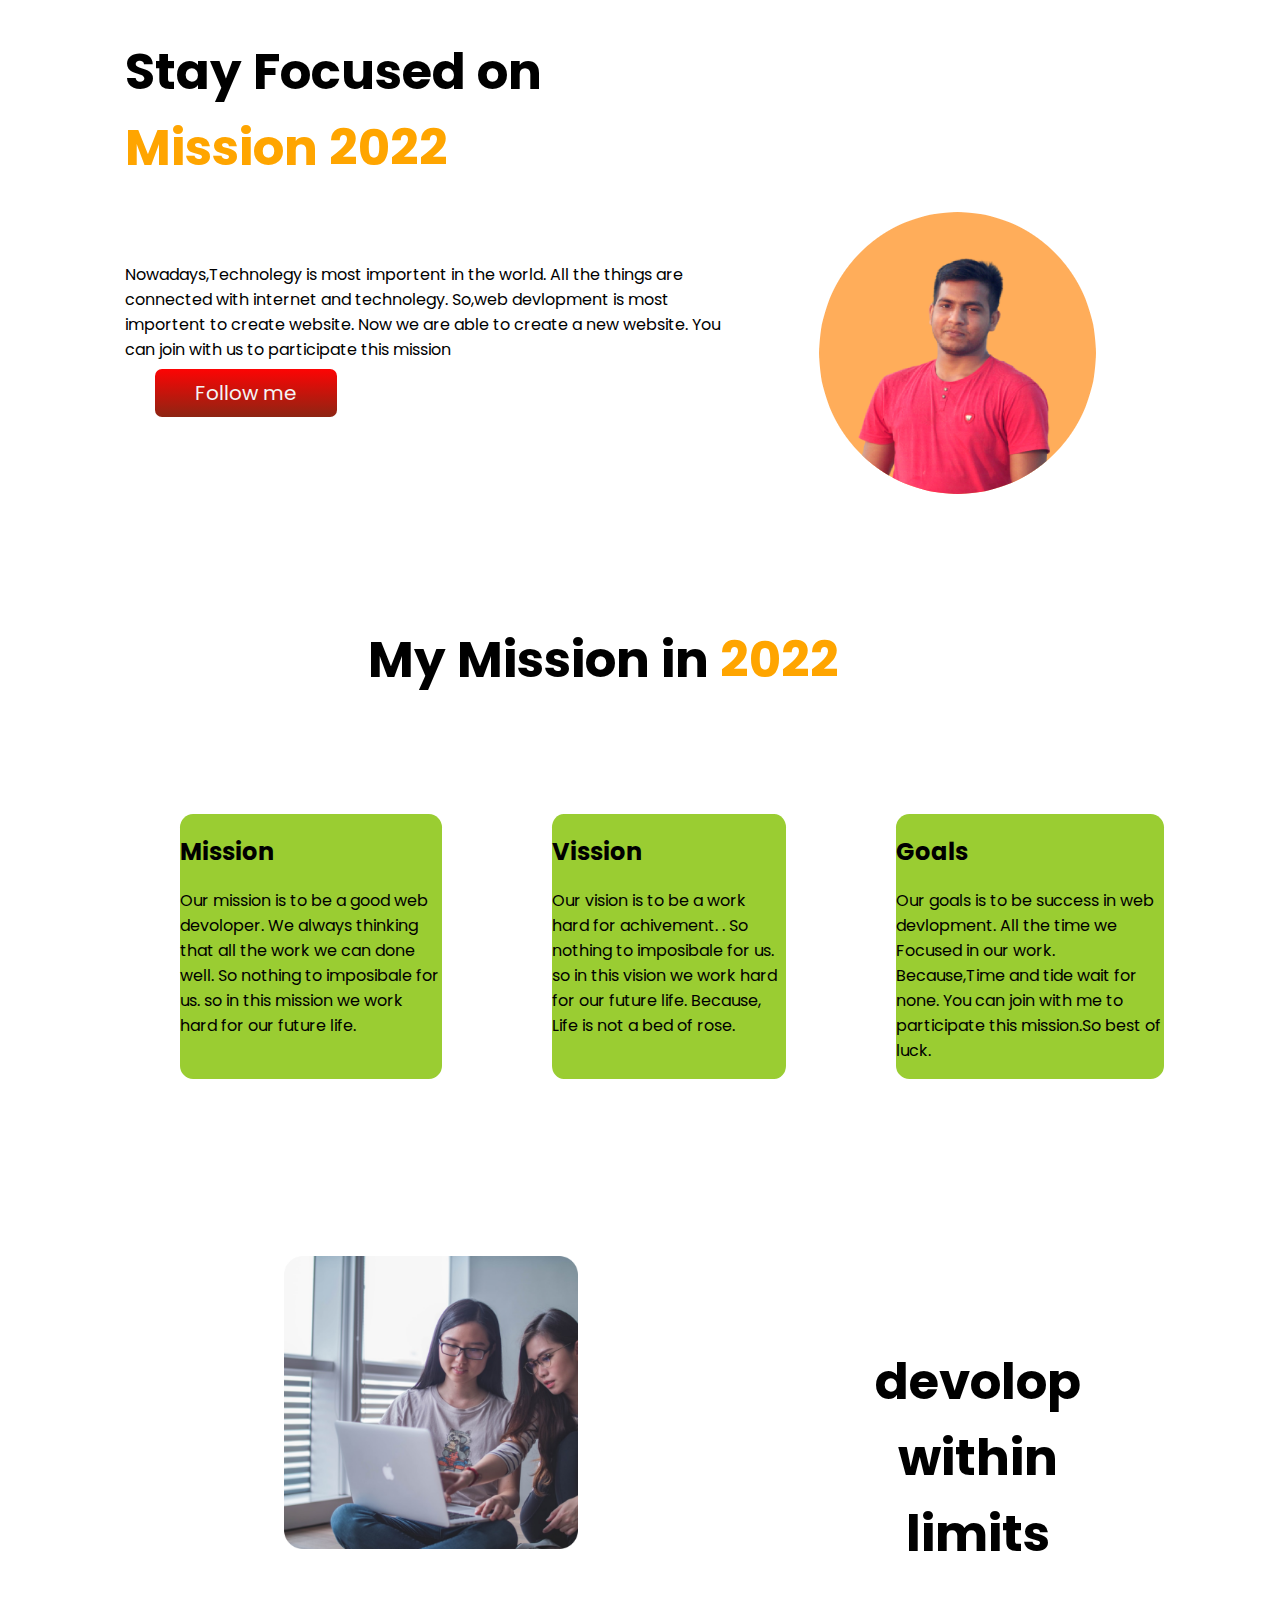
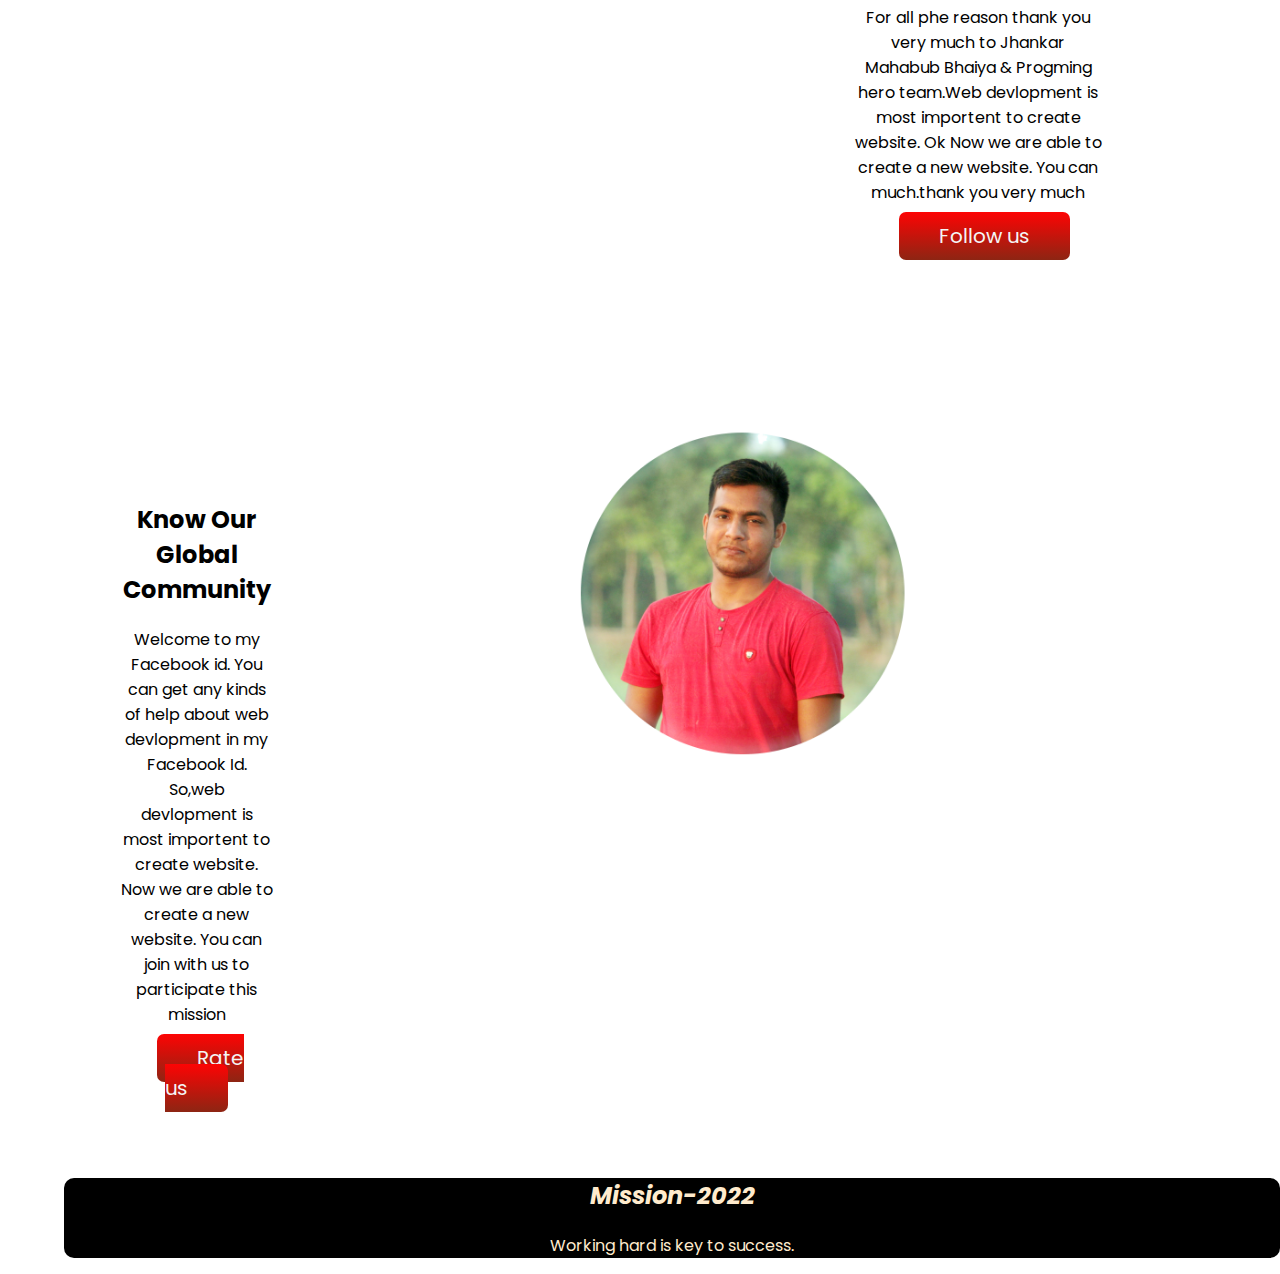
<file: index.html>
<!DOCTYPE html>
<html lang="en">

<head>
    <meta charset="UTF-8">
    <meta http-equiv="X-UA-Compatible" content="IE=edge">
    <meta name="viewport" content="width=device-width, initial-scale=1.0">
    <title>My Website portfolio</title>
    <link rel="preconnect" href="https://fonts.googleapis.com">
    <link rel="preconnect" href="https://fonts.gstatic.com" crossorigin>
    <link href="https://fonts.googleapis.com/css2?family=Poppins:wght@500&display=swap" rel="stylesheet">
    <link rel="stylesheet" href="style.css">
</head>

<body>
    <section class="project-one">
        <div>
            <h1 class="black">Stay Focused on</h1>
        </div>
        <div>
            <h1 class="red">Mission 2022</h1>
        </div>
    </section>
    <section class="project-two">
        <div class="first-one">
            <p>Nowadays,Technolegy is most importent in the world. All the things are connected with internet and
                technolegy.
                So,web devlopment is most importent to create website. Now we are able to create a new website. You can
                join
                with us to participate this mission </p>
            <a class="first-two" target="_blank" href="https://web.facebook.com/?_rdc=1&_rdr">Follow me</a>
        </div>
        <div class="first-photo">
            <img src="shape-3.png" alt="">
        </div>
    </section>
    <h1 class="gold"> My Mission in <span class="white">2022</span> </h1>
    <section class="project-three">
        <div class="fifth-one">
            <h2>
                Mission
            </h2>
            <p>
                Our mission is to be a good web devoloper. We always thinking that all the work we can done well. So
                nothing to imposibale for us. so
                in this mission we work hard for our future life.
            </p>
        </div>
        <div class="fifth-one">
            <h2> Vission</h2>
            <p>
                Our vision is to be a work hard for achivement. . So nothing to imposibale for us. so
                in this vision we work hard for our future life.
                Because, Life is not a bed of rose.
            </p>
        </div>
        <div class="fifth-one">
            <h2>
                Goals
            </h2>
            <p>
                Our goals is to be success in web devlopment.
                All the time we Focused in our work. Because,Time and tide wait for none. You can join with me to
                participate this mission.So best of luck.
            </p>
        </div>
    </section>
    <section class="project-four">
        <div class="second-photo">
            <img class="photo-two" src="coding.png" alt="">
        </div>
        <div class="first-one">
            <h1>devolop within limits</h1>
            <p> For all phe reason thank you very much to Jhankar Mahabub Bhaiya & Progming hero team.Web devlopment
                is most importent to create website. Ok Now we are
                able to create a new website. You can much.thank you very much</p>
            <a class="first-two" target="_blank" href="https://web.facebook.com/?_rdc=1&_rdr">Follow us</a>
        </div>
    </section>
    <section>
    </section>
    <section class="project-five">
        <div class="first-one">
            <h2>
                Know Our Global Community
            </h2>
            <p>Welcome to my Facebook id. You can get any kinds of help about web devlopment in my Facebook Id.
                So,web devlopment is most importent to create website. Now we are able to create a new website. You can
                join with us to participate this mission </p>
            <a class="first-two" target="_blank" href="https://web.facebook.com/?_rdc=1&_rdr">Rate us</a>
        </div>
        <div class="last-photo">
            <img src="mazedul islam.jpg" alt="">
        </div>
    </section>
    <footer>
        <h2><i>Mission-2022</i></h2>
        <p>Working hard is key to success.</p>
    </footer>
</body>

</html>
</file>
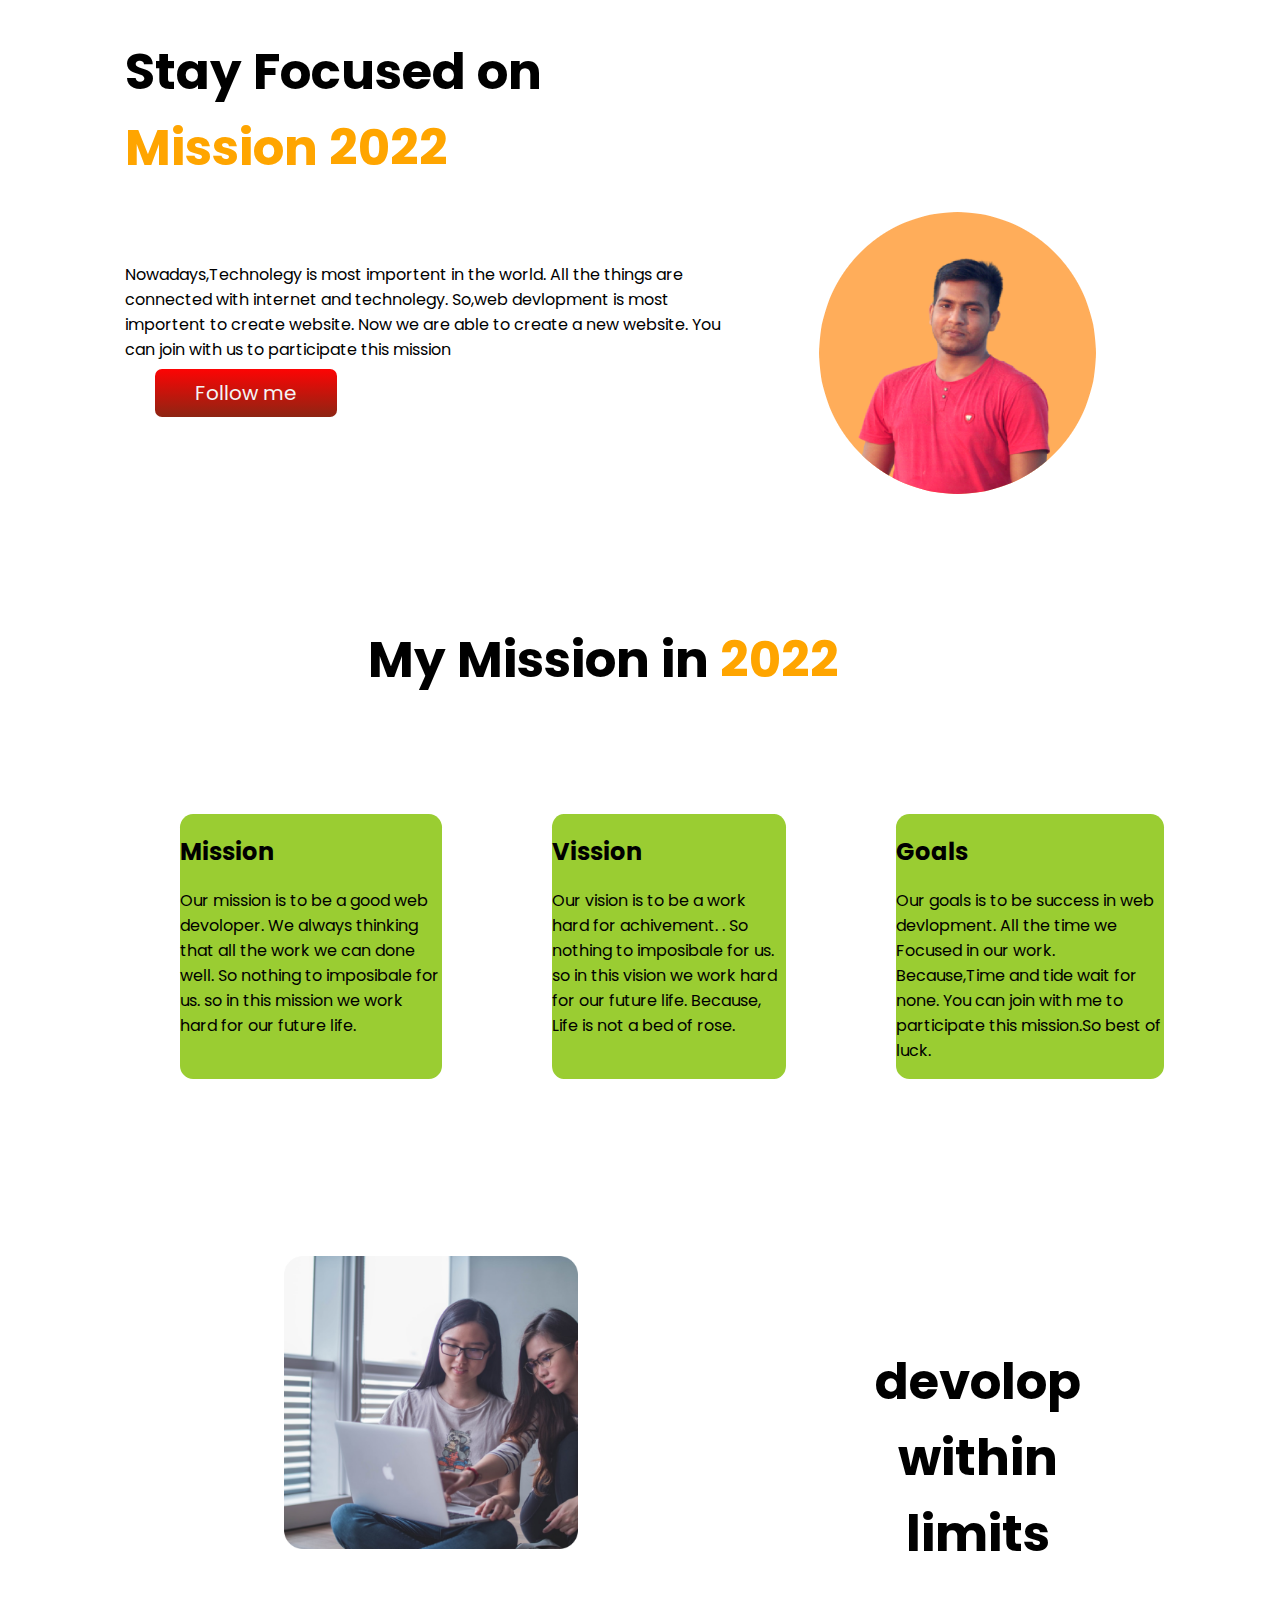
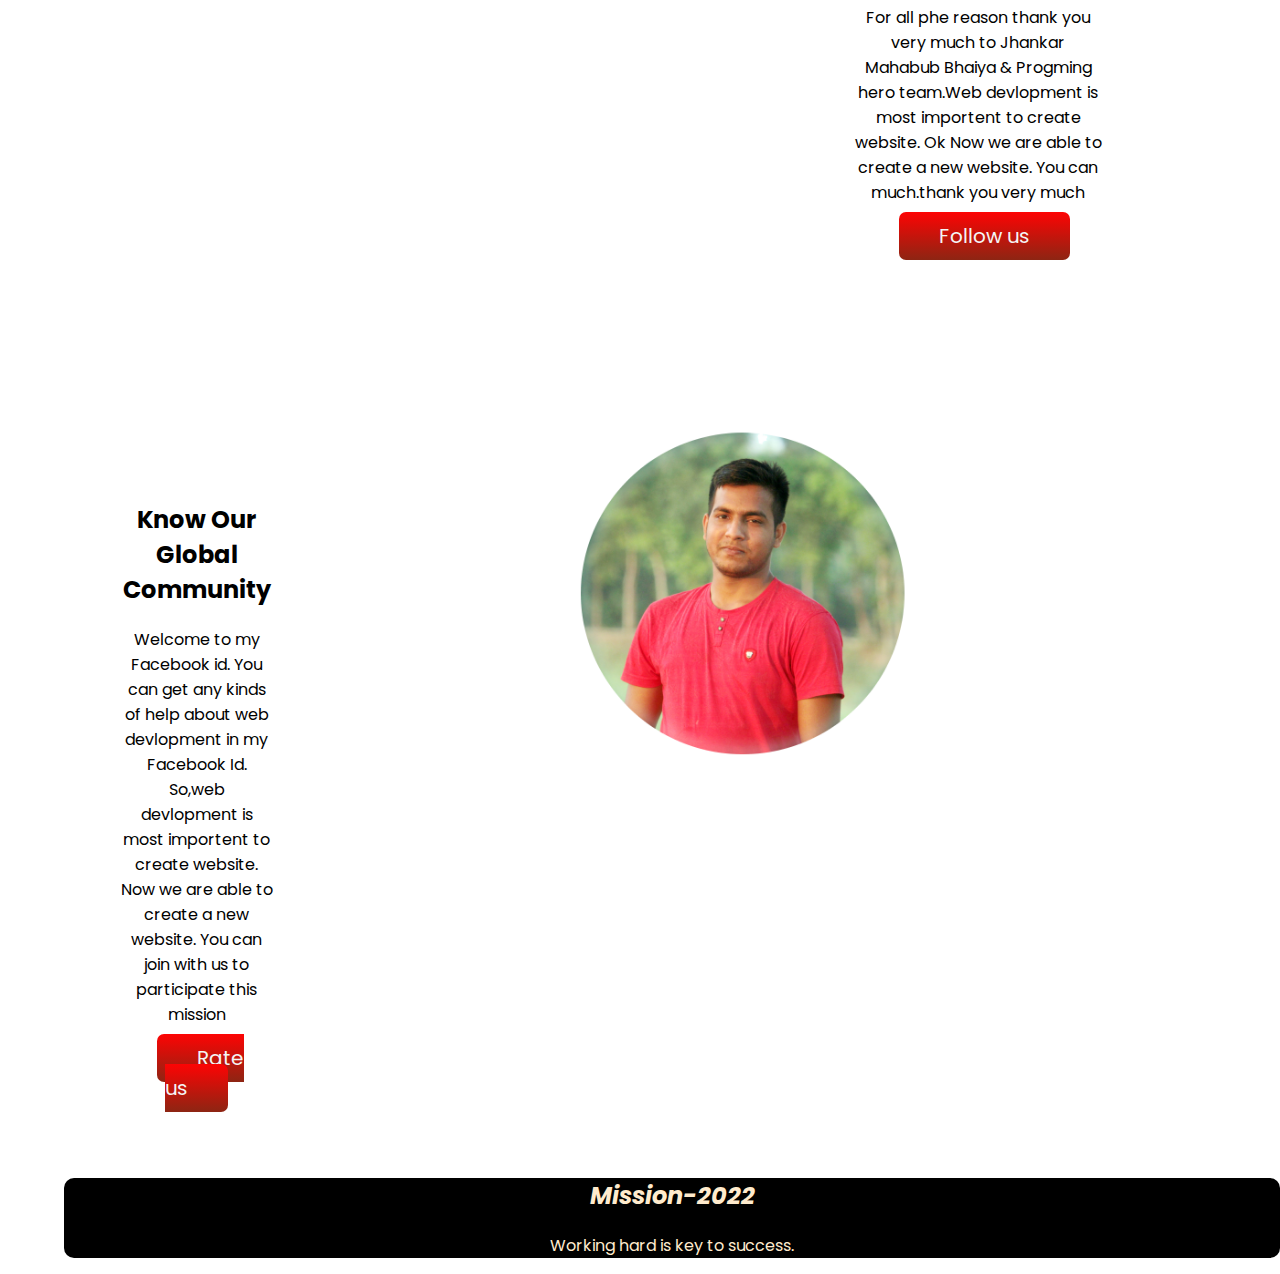
<file: indrx.html>
<!DOCTYPE html>
<html lang="en">

<head>
    <meta charset="UTF-8">
    <meta http-equiv="X-UA-Compatible" content="IE=edge">
    <meta name="viewport" content="width=device-width, initial-scale=1.0">
    <title>My Website portfolio</title>
    <link rel="preconnect" href="https://fonts.googleapis.com">
    <link rel="preconnect" href="https://fonts.gstatic.com" crossorigin>
    <link href="https://fonts.googleapis.com/css2?family=Poppins:wght@500&display=swap" rel="stylesheet">
    <link rel="stylesheet" href="style.css">
</head>

<body>
    <section class="project-one">
        <div>
            <h1 class="black">Stay Focused on</h1>
        </div>
        <div>
            <h1 class="red">Mission 2022</h1>
        </div>
    </section>
    <section class="project-two">
        <div class="first-one">
            <p>Nowadays,Technolegy is most importent in the world. All the things are connected with internet and
                technolegy.
                So,web devlopment is most importent to create website. Now we are able to create a new website. You can
                join
                with us to participate this mission </p>
            <a class="first-two" target="_blank" href="https://web.facebook.com/?_rdc=1&_rdr">Follow me</a>
        </div>
        <div class="first-photo">
            <img src="shape-3.png" alt="">
        </div>
    </section>
    <h1 class="gold"> My Mission in <span class="white">2022</span> </h1>
    <section class="project-three">
        <div class="fifth-one">
            <h2>
                Mission
            </h2>
            <p>
                Our mission is to be a good web devoloper. We always thinking that all the work we can done well. So
                nothing to imposibale for us. so
                in this mission we work hard for our future life.
            </p>
        </div>
        <div class="fifth-one">
            <h2> Vission</h2>
            <p>
                Our vision is to be a work hard for achivement. . So nothing to imposibale for us. so
                in this vision we work hard for our future life.
                Because, Life is not a bed of rose.
            </p>
        </div>
        <div class="fifth-one">
            <h2>
                Goals
            </h2>
            <p>
                Our goals is to be success in web devlopment.
                All the time we Focused in our work. Because,Time and tide wait for none. You can join with me to
                participate this mission.So best of luck.
            </p>
        </div>
    </section>
    <section class="project-four">
        <div class="second-photo">
            <img class="photo-two" src="coding.png" alt="">
        </div>
        <div class="first-one">
            <h1>devolop within limits</h1>
            <p> For all phe reason thank you very much to Jhankar Mahabub Bhaiya & Progming hero team.Web devlopment
                is most importent to create website. Ok Now we are
                able to create a new website. You can much.thank you very much</p>
            <a class="first-two" target="_blank" href="https://web.facebook.com/?_rdc=1&_rdr">Follow us</a>
        </div>
    </section>
    <section>
    </section>
    <section class="project-five">
        <div class="first-one">
            <h2>
                Know Our Global Community
            </h2>
            <p>Welcome to my Facebook id. You can get any kinds of help about web devlopment in my Facebook Id.
                So,web devlopment is most importent to create website. Now we are able to create a new website. You can
                join with us to participate this mission </p>
            <a class="first-two" target="_blank" href="https://web.facebook.com/?_rdc=1&_rdr">Rate us</a>
        </div>
        <div class="last-photo">
            <img src="mazedul islam.jpg" alt="">
        </div>
    </section>
    <footer>
        <h2><i>Mission-2022</i></h2>
        <p>Working hard is key to success.</p>
    </footer>
</body>

</html>
</file>
<file: style.css>
.red{
    color: orange;
    margin-bottom: 0%;
    margin-top: 0%;
    margin-left: 5%;
}
.black{
margin-bottom: 0%;
margin-left: 5%;
}
h1{
    font-size: 50px;
}
body{
    font-family: 'Poppins', sans-serif;
    margin-left: 5%;
    margin-right: 0;
}
.project-two{
    display: flex;
    margin-bottom: 10%;
}
.first-one{
    width: 50%;
    padding: 5%;
    margin-bottom: 0%;
}
.first-two{
    margin-top: 0%;
    margin-left: 5%;
}
.first-one img{
width: 75%;
background-repeat: no-repeat;
}
a{
    text-decoration: none;
   background-image: linear-gradient(rgb(253, 4, 4), #8d2513);
   padding: 10px 40px;
   border-radius: 7px;
   font-size: 20px;
   color: whitesmoke;
}
.white{
    color: orange;
}
.gold{
    margin-left: 25%;
    margin-top: 10%;
}
.project-three{
    display: flex;
    margin:5% 5% 5% 5%;
}
.photo-two{
    width: 40%;
}
.last-photo img{
    width: 40%;
}
 .project-four{
     display: flex;
     text-align: center;
     margin-top: 10%;
     margin-right: 10%;
}
.project-five{
    display: flex;
     text-align: center;
     margin-top: 10%;
     margin-right: 10%;
}
.fifth-one{
    background-color: yellowgreen;
    margin: 5% 5% 5% 5%;
    border-radius: 5%;
}
footer{
    text-align: center;
    background-color: black;
    color: blanchedalmond;
    border-radius:10px;
}
</file>
